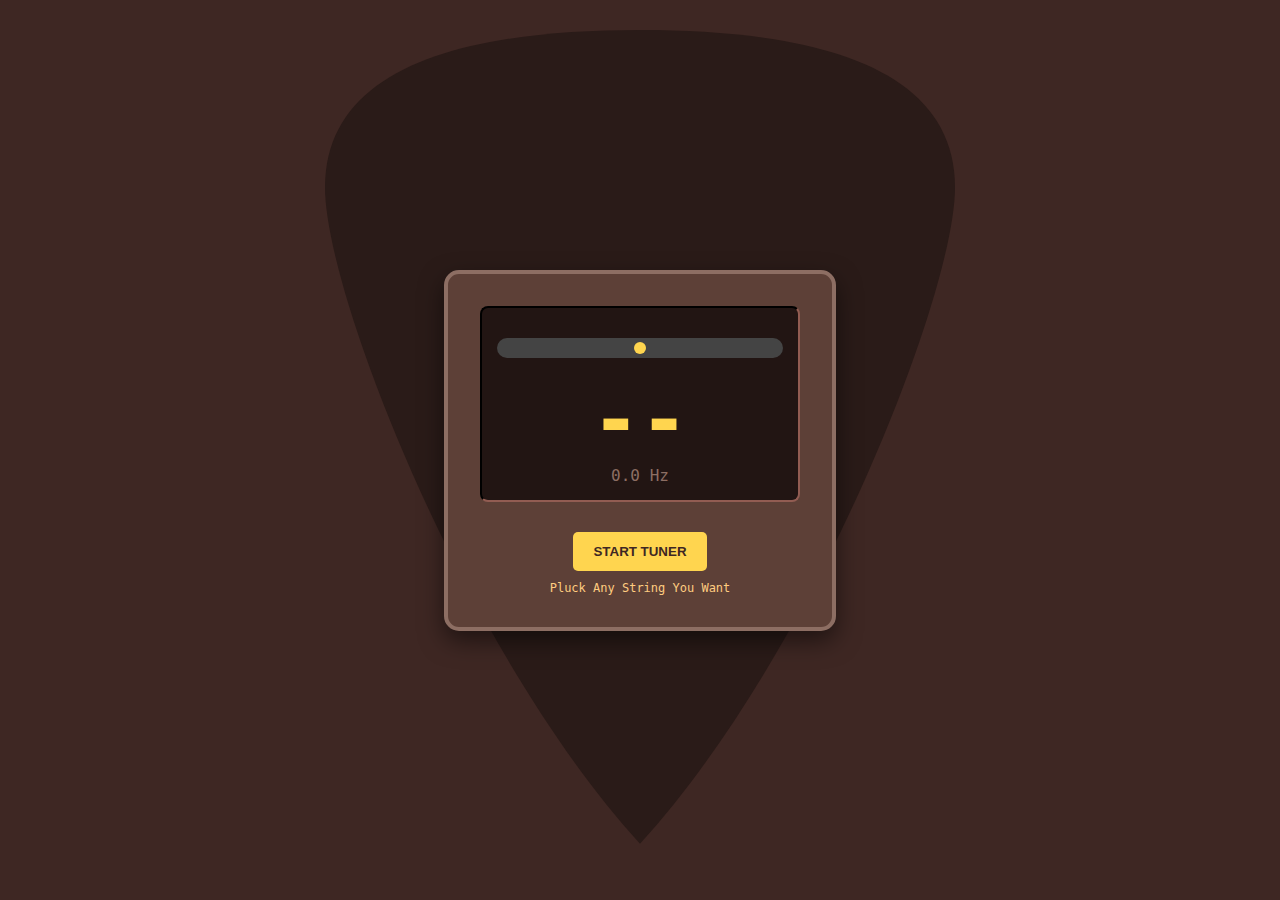
<file: index.html>
<!DOCTYPE html>
<html lang="en">

<head>
    <meta charset="UTF-8">
    <title>JS-Tuner</title>
    <link rel="stylesheet" href="style.css">
</head>

<body>

    <div class="tuner-box">
        <div class="screen">
            <div class="meter-container">
                <div class="needle" id="needle"></div>
            </div>
            <div class="note" id="note">--</div>
            <div class="freq" id="freq">0.0 Hz</div>
        </div>
        <button id="startBtn">START TUNER</button>
        <div class="status" id="status">Pluck Any String You Want</div>
    </div>

    <script src="script.js"></script>
</body>

</html>
</file>
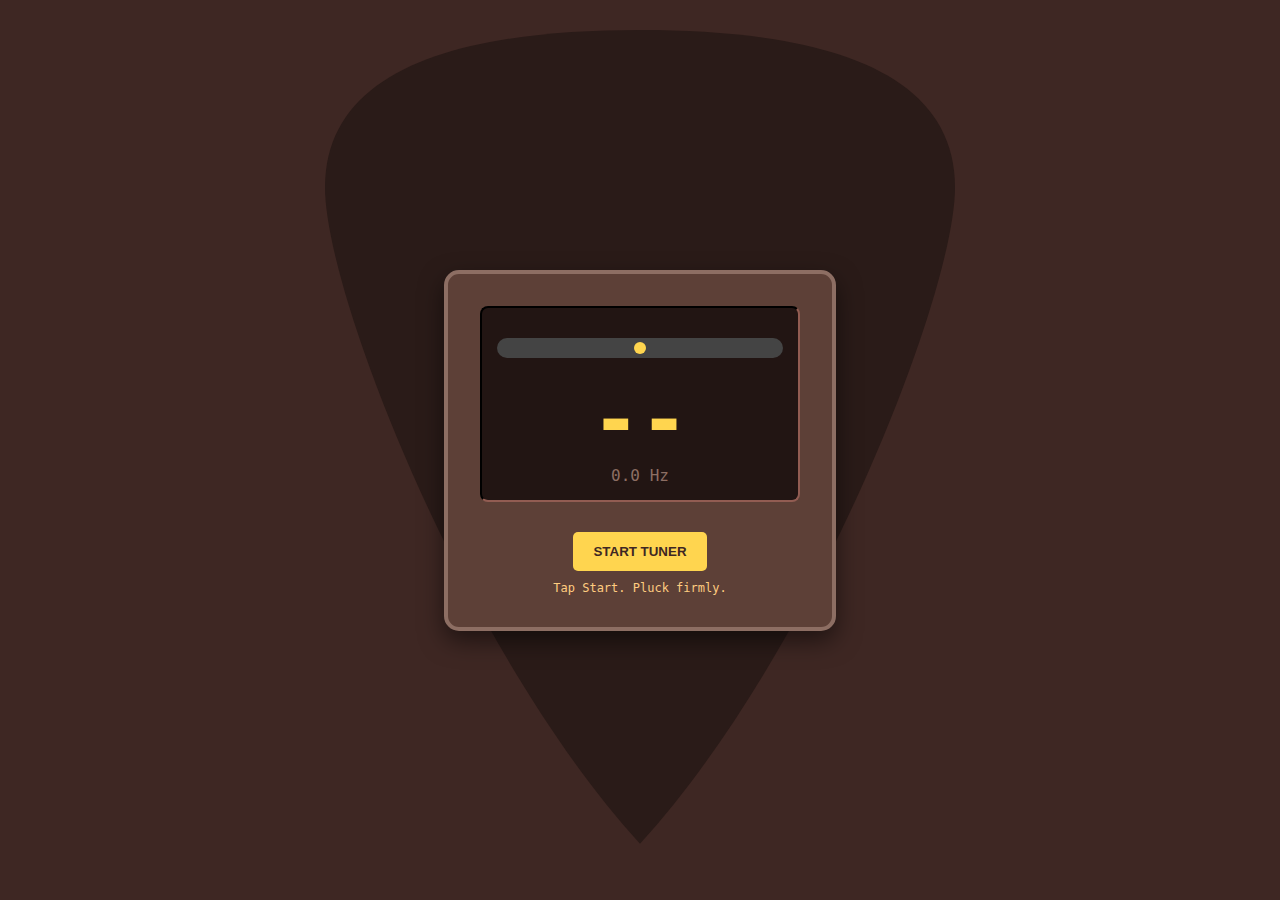
<file: tuner.html>
<!DOCTYPE html>
<html lang="en">

<head>
    <meta charset="UTF-8">
    <title>JS-Tuner</title>
    <style>
        body {
            background-color: #3E2723;
            color: #D7CCC8;
            font-family: monospace;
            display: flex;
            flex-direction: column;
            align-items: center;
            justify-content: center;
            height: 100vh;
            margin: 0;

            /* GUITAR PICK BACKGROUND LOGO */
            background-image: url("data:image/svg+xml,%3Csvg xmlns='http://www.w3.org/2000/svg' viewBox='0 0 384 512'%3E%3Cpath fill='%232a1b18' d='M192 496C85.9 379.8 0 161.3 0 96 0 22 86 0 192 0s192 22 192 96c0 65.3-85.9 283.8-192 400z'/%3E%3C/svg%3E");
            background-repeat: no-repeat;
            background-position: center center;
            background-size: 70vh;
        }

        .tuner-box {
            background: #5D4037;
            padding: 2rem;
            border-radius: 15px;
            border: 4px solid #8D6E63;
            text-align: center;
            width: 320px;
            position: relative;
            z-index: 10;
            box-shadow: 0 10px 25px rgba(0, 0, 0, 0.5);
        }

        .screen {
            background: #221513;
            padding: 15px;
            border-radius: 8px;
            margin-bottom: 20px;
            border: 2px inset #3E2723;
        }

        .note {
            font-size: 80px;
            font-weight: bold;
            color: #FFD54F;
        }

        .freq {
            color: #8D6E63;
            font-size: 16px;
        }

        .status {
            font-size: 12px;
            margin-top: 10px;
            color: #FFCC80;
        }

        .meter-container {
            width: 100%;
            height: 20px;
            background: #444;
            margin: 15px 0;
            position: relative;
            border-radius: 10px;
        }

        .needle {
            width: 12px;
            height: 12px;
            background: #FFD54F;
            border-radius: 50%;
            position: absolute;
            top: 4px;
            left: 50%;
            transform: translateX(-50%);
            transition: left 0.1s ease-out;
        }

        button {
            padding: 12px 20px;
            border: none;
            border-radius: 5px;
            cursor: pointer;
            font-weight: bold;
            margin-top: 10px;
            background: #FFD54F;
            color: #3E2723;
        }

        button:disabled {
            opacity: 0.5;
            cursor: not-allowed;
        }
    </style>
</head>

<body>

    <div class="tuner-box">
        <div class="screen">
            <div class="meter-container">
                <div class="needle" id="needle"></div>
            </div>
            <div class="note" id="note">--</div>
            <div class="freq" id="freq">0.0 Hz</div>
        </div>
        <button id="startBtn">START TUNER</button>
        <div class="status" id="status">Tap Start. Pluck firmly.</div>
    </div>

    <script>
        class GuitarTuner {
            constructor() {
                // 1. Define State and Configuration
                this.isPlaying = false;
                this.audioContext = null;
                this.analyser = null;
                this.buffer = new Float32Array(2048);

                // Stability Logic (Speed & Low End Fixes)
                this.lastFreq = 0;
                this.stabilityCount = 0;
                this.STABILITY_THRESHOLD = 3; // Low number = Faster detection

                // 2. Define Notes Reference
                this.notes = [
                    { note: 'E', freq: 82.41 }, { note: 'A', freq: 110.00 }, { note: 'D', freq: 146.83 },
                    { note: 'G', freq: 196.00 }, { note: 'B', freq: 246.94 }, { note: 'E', freq: 329.63 }
                ];

                // 3. Grab UI Elements
                this.elNote = document.getElementById('note');
                this.elFreq = document.getElementById('freq');
                this.elNeedle = document.getElementById('needle');
                this.elStatus = document.getElementById('status');
                this.btnStart = document.getElementById('startBtn');

                // 4. Bind Button Event
                this.btnStart.addEventListener('click', () => this.start());
            }

            async start() {
                try {
                    this.audioContext = new (window.AudioContext || window.webkitAudioContext)();

                    // Setup Mic (Noise Suppression OFF for better raw bass signal)
                    const stream = await navigator.mediaDevices.getUserMedia({
                        audio: { echoCancellation: false, autoGainControl: false, noiseSuppression: false }
                    });

                    this.analyser = this.audioContext.createAnalyser();
                    this.analyser.fftSize = 2048;

                    const microphone = this.audioContext.createMediaStreamSource(stream);
                    microphone.connect(this.analyser);

                    this.isPlaying = true;
                    this.btnStart.disabled = true;
                    this.btnStart.innerText = "TUNER RUNNING";
                    this.elStatus.innerText = "Active. Pluck a string!";

                    // Start the Loop
                    this.update();

                } catch (err) {
                    alert("Microphone Error: " + err.message);
                }
            }

            update() {
                if (!this.isPlaying) return;

                this.analyser.getFloatTimeDomainData(this.buffer);

                // RMS Calculation (Volume Gate)
                let rms = 0;
                for (let i = 0; i < this.buffer.length; i++) rms += this.buffer[i] * this.buffer[i];
                rms = Math.sqrt(rms / this.buffer.length);

                // Threshold Check (0.008 catches decaying strings)
                if (rms > 0.008) {
                    const pitch = this.autoCorrelate(this.buffer, this.audioContext.sampleRate);

                    // Frequency Range Check (60Hz - 400Hz covers Low E to High E)
                    if (pitch !== -1 && pitch > 60 && pitch < 400) {

                        // Stability Check (Allows 3Hz wobble for thick strings)
                        if (Math.abs(pitch - this.lastFreq) < 3) {
                            this.stabilityCount++;
                        } else {
                            this.stabilityCount = 0;
                        }

                        this.lastFreq = pitch;

                        if (this.stabilityCount >= this.STABILITY_THRESHOLD) {
                            this.displayNote(pitch);
                            this.elStatus.innerText = "Signal Locked";
                            this.elStatus.style.color = "#66bb6a";
                        }
                    }
                } else {
                    // Decay stability slowly on silence
                    if (this.stabilityCount > 0) this.stabilityCount--;
                }

                requestAnimationFrame(() => this.update());
            }

            displayNote(freq) {
                let closest = this.notes[0];
                let minDiff = Infinity;

                this.notes.forEach(n => {
                    let diff = Math.abs(n.freq - freq);
                    if (diff < minDiff) { minDiff = diff; closest = n; }
                });

                this.elNote.innerText = closest.note;
                this.elFreq.innerText = freq.toFixed(1) + " Hz";

                let cents = 1200 * Math.log2(freq / closest.freq);
                if (cents > 50) cents = 50;
                if (cents < -50) cents = -50;

                this.elNeedle.style.left = (50 + cents) + "%";
                this.elNeedle.style.background = Math.abs(cents) < 5 ? "#66bb6a" : "#FFD54F";
            }

            autoCorrelate(buf, sampleRate) {
                let SIZE = buf.length;
                let r1 = 0, r2 = SIZE - 1, thres = 0.1;

                // Find signal start
                for (let i = 0; i < SIZE / 2; i++) {
                    if (Math.abs(buf[i]) < thres) { r1 = i; break; }
                }
                // Find signal end
                for (let i = 1; i < SIZE / 2; i++) {
                    if (Math.abs(buf[SIZE - i]) < thres) { r2 = SIZE - i; break; }
                }

                buf = buf.slice(r1, r2);
                SIZE = buf.length;

                let c = new Array(SIZE).fill(0);
                for (let i = 0; i < SIZE; i++) {
                    for (let j = 0; j < SIZE - i; j++) { c[i] = c[i] + buf[j] * buf[j + i]; }
                }

                let d = 0; while (c[d] > c[d + 1]) d++;
                let maxval = -1, maxpos = -1;

                for (let i = d; i < SIZE; i++) {
                    if (c[i] > maxval) { maxval = c[i]; maxpos = i; }
                }

                let T0 = maxpos;
                let x1 = c[T0 - 1], x2 = c[T0], x3 = c[T0 + 1];
                let a = (x1 + x3 - 2 * x2) / 2;
                let b = (x3 - x1) / 2;

                if (a) T0 = T0 - b / (2 * a);

                return sampleRate / T0;
            }
        }

        // Initialize the App
        const app = new GuitarTuner();
    </script>
</body>

</html>
</file>
<file: style.css>
body {
    background-color: #3E2723;
    color: #D7CCC8;
    font-family: monospace;
    display: flex;
    flex-direction: column;
    align-items: center;
    justify-content: center;
    height: 100vh;
    margin: 0;

    /* GUITAR PICK BACKGROUND LOGO */
    background-image: url("data:image/svg+xml,%3Csvg xmlns='http://www.w3.org/2000/svg' viewBox='0 0 384 512'%3E%3Cpath fill='%232a1b18' d='M192 496C85.9 379.8 0 161.3 0 96 0 22 86 0 192 0s192 22 192 96c0 65.3-85.9 283.8-192 400z'/%3E%3C/svg%3E");
    background-repeat: no-repeat;
    background-position: center center;
    background-size: 70vh;
}

.tuner-box {
    background: #5D4037;
    padding: 2rem;
    border-radius: 15px;
    border: 4px solid #8D6E63;
    text-align: center;
    width: 320px;
    position: relative;
    z-index: 10;
    box-shadow: 0 10px 25px rgba(0, 0, 0, 0.5);
}

.screen {
    background: #221513;
    padding: 15px;
    border-radius: 8px;
    margin-bottom: 20px;
    border: 2px inset #3E2723;
}

.note {
    font-size: 80px;
    font-weight: bold;
    color: #FFD54F;
}

.freq {
    color: #8D6E63;
    font-size: 16px;
}

.status {
    font-size: 12px;
    margin-top: 10px;
    color: #FFCC80;
}

.meter-container {
    width: 100%;
    height: 20px;
    background: #444;
    margin: 15px 0;
    position: relative;
    border-radius: 10px;
}

.needle {
    width: 12px;
    height: 12px;
    background: #FFD54F;
    border-radius: 50%;
    position: absolute;
    top: 4px;
    left: 50%;
    transform: translateX(-50%);
    transition: left 0.1s ease-out;
}

button {
    padding: 12px 20px;
    border: none;
    border-radius: 5px;
    cursor: pointer;
    font-weight: bold;
    margin-top: 10px;
    background: #FFD54F;
    color: #3E2723;
}

button:disabled {
    opacity: 0.5;
    cursor: not-allowed;
}
</file>
